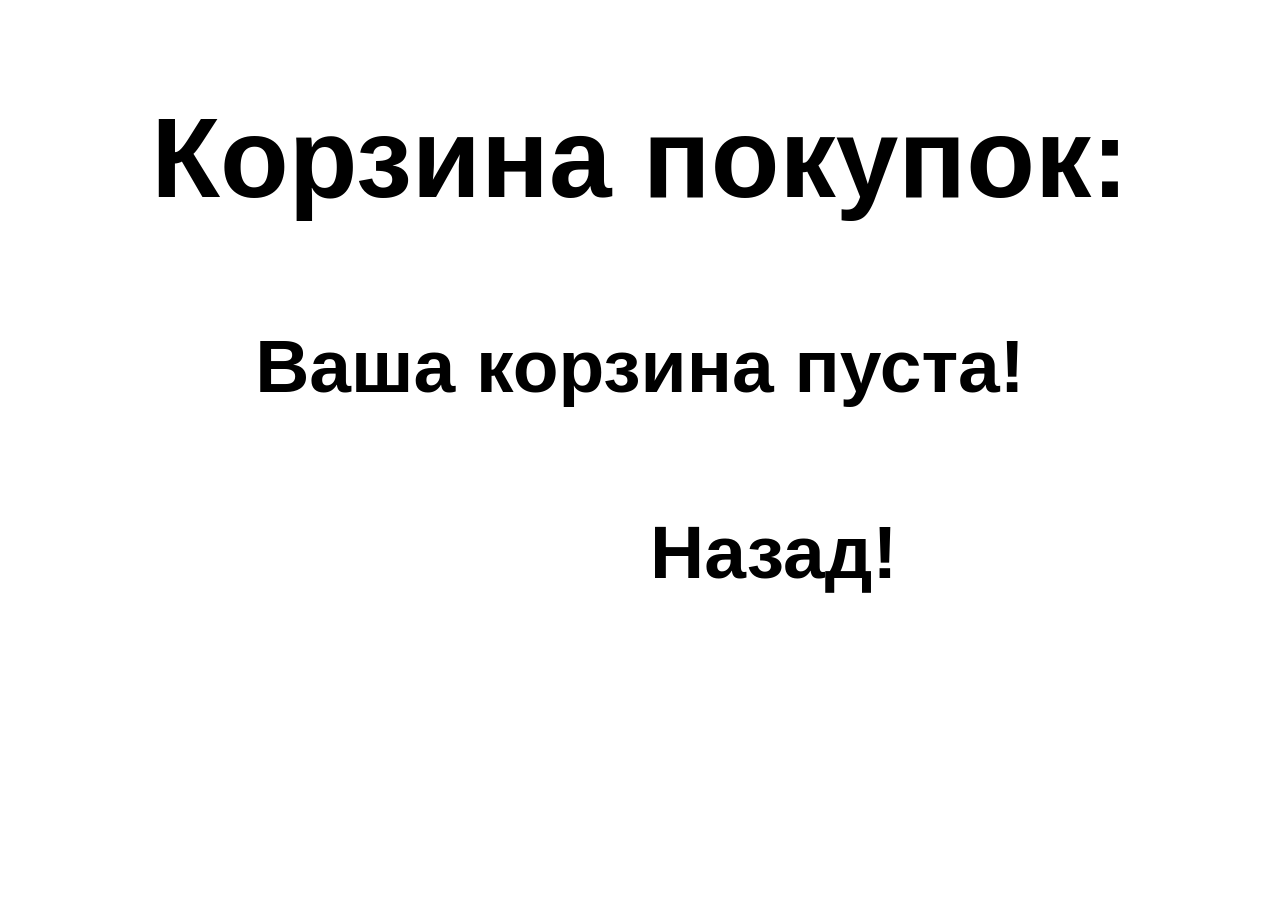
<file: basket.html>
<!DOCTYPE html>
<html lang="en">
<head>
    <meta charset="UTF-8">
    <meta name="viewport" content="width=device-width, initial-scale=1.0">
    <title>Document</title>
    <link rel="stylesheet" href="style.css">
</head>
<body>
<div class="basketh3">
    <H2>Корзина покупок:</H2>
    <h4>Ваша корзина пуста!</h4>
   </div>

<div class="basketa">
    <a href="WhiteHome.html">Назад!</a>
</div>  

</body>
</html>
</file>
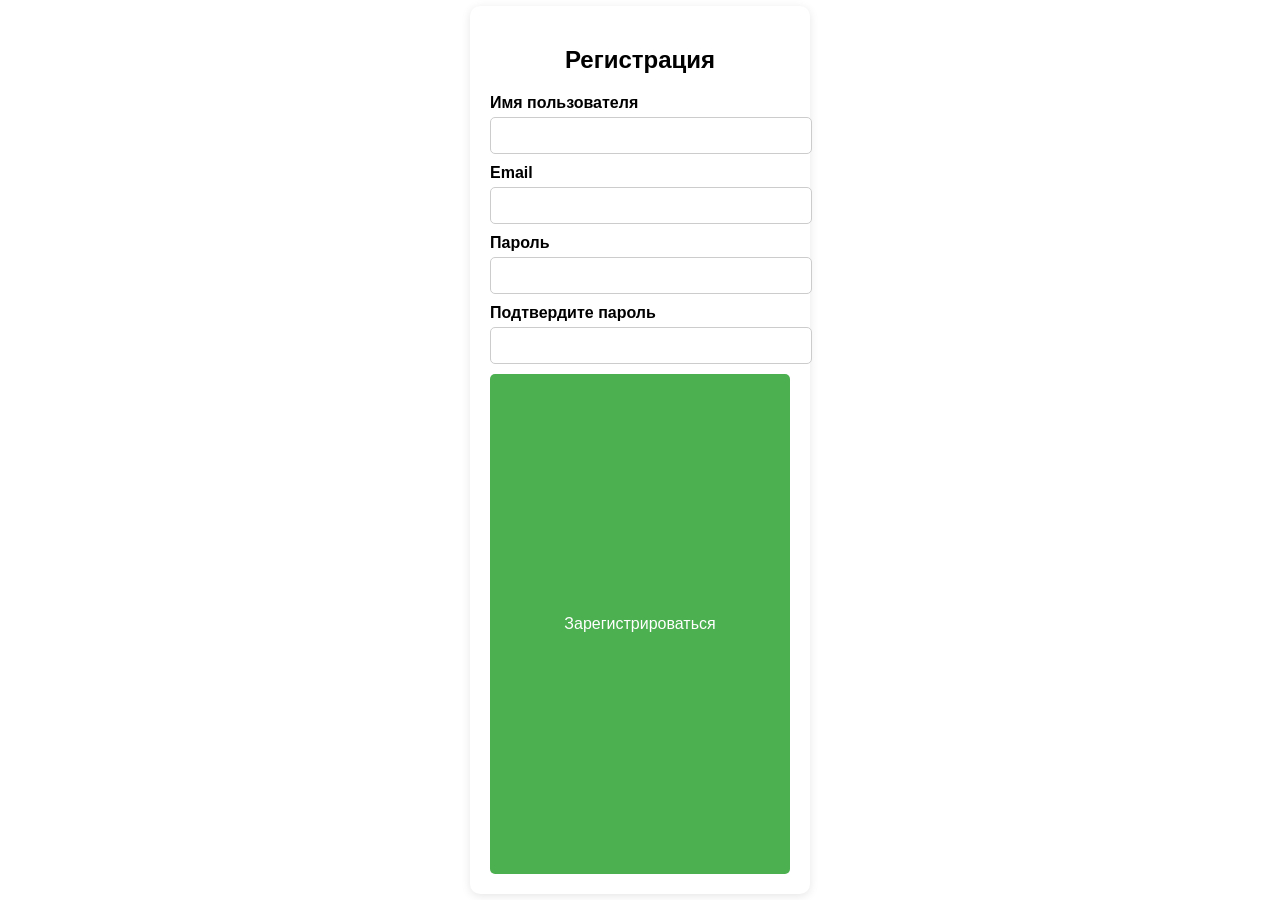
<file: login.html>
<!DOCTYPE html>
<html lang="en">
<head>
    <meta charset="UTF-8">
    <meta name="viewport" content="width=device-width, initial-scale=1.0">
    <title>Document</title>
    <link rel="stylesheet" href="style.css">
</head>
<body>
<div class="login">
    <div class="registration-form-container">
      <div class="registration-form">
        <h2>Регистрация</h2>
        <form action="#">
            <label for="username">Имя пользователя</label>
            <input type="text" id="username" name="username" required>
            
            <label for="email">Email</label>
            <input type="email" id="email" name="email" required>
            
            <label for="password">Пароль</label>
            <input type="password" id="password" name="password" required>
            
            <label for="confirm-password">Подтвердите пароль</label>
            <input type="password" id="confirm-password" name="confirm-password" required>

            <a href="WhiteHome.html"><button type="submit">Зарегистрироваться</button></a>
            
        </form>
    </div> 
</div>
</div>
</body>
</html>
</file>
<file: style.css>
html{
    font-family: Arial, Helvetica, sans-serif;
}

body{
    margin: 0; 
    padding: 0; 
}


header{
    display: flex;
    justify-content: flex-end;
    flex-direction: inherit;
    align-items: center;
    transition: transform 0.3s ease;
}

.container1 a{
    color: white;
    text-decoration: none;
}

header :hover{
    transform: scale(1.1);
}

header img{
    width: 75px;
    height: 75px;
}

header a{
    margin: 15px;
    color: rgb(0, 0, 0);
    text-decoration: none;
    font-weight: 600;
}

.BlackHomeHeader{
    background-color: #2f2f2f;
    color: rgb(255, 255, 255)   ;
}

.BlackHomeHeader a{
    color: white;
    text-decoration: none;
    font-weight: 600;
}

header img{
    transition: transform 0.3s ease;
}

header img:hover{
    transform: scale(1.1);
}

button{
    width: 250px;
    height: 500px;
    
}

.container1{
    display: flex;
    justify-content: space-around;
    
        
}

button {
    padding: 10px 20px; 
    font-size: 16px;
    cursor: pointer;
    border: none;
    color: white;
    border-radius: 5px;
    transition: background-color 0.3s;
    cursor: pointer;
    transition: transform 0.3s ease;

}

button:hover {
   
    transform: scale(1.1);
}


.left-button{
    background: linear-gradient(to bottom, #024aff, #4df0ff);
    
}

.right-button{
    background: linear-gradient(to bottom, #e387ff, #ff00bb);
}

.center-button{
    background: linear-gradient(to bottom, #7d7d7d, #ffffff);
}


button p{
    transform: rotate(-90deg);
    color: #ffffff;
    font-size: 85px;
    color: #ffffff;
    display: flex;
    justify-content: center;
    align-items: center;
    font-family: Arial, sans-serif; 
    font-weight: 600;
            
}

.vertical-line {
    height: 100px; 
    width: 100%; 
    background-color: black; 
    margin-top: 350px;
    color: white;
    display: flex; 
    justify-content: center; 
    align-items: center ;
    font-weight: 600;
    font-size: 50px;
}

.container2 img{
    width: 220px;

   
}

.container2{
    background-color: white;
    display: flex;
    justify-content: space-around;   
    padding-top: 50px;
}



.bacroundfon{
    font-weight: 900;
    color: white;
}

.bacroundfonblack{
    color: #2f2f2f;
}

.container2{
    background-color:#ffffff ;
}

.vertical-line-black{
    height: 100px; 
    width: 100%; 
    background-color: rgb(255, 255, 255); 
    margin-top: 350px;
    color: rgb(0, 0, 0);
    display: flex; 
    justify-content: center; 
    align-items: center ;
    font-weight: 600;
    font-size: 50px;
}

.container2black{
    background-color:#2f2f2f ;
    display: flex;
    justify-content: space-around;   
    padding-top: 50px;
}

.container2black img{
    width: 220px;
}

.registration-form-container {
    display: flex;
    justify-content: center;
    align-items: center;
    height: 100vh;
    width: 100%;
}

.womancloth-header{
    background-color: #e387ff;
}

.womancloth-header a{
    color: white;
    text-decoration: none;
    font-weight: 700;
    padding-right: 30px;
}

.registration-form {
    background-color: #fff;
    padding: 20px;
    border-radius: 10px;
    box-shadow: 0 2px 10px rgba(0, 0, 0, 0.1);
    width: 300px;
}

.registration-form h2 {
    margin-bottom: 20px;
    font-size: 24px;
    text-align: center;
}

.registration-form label {
    display: block;
    margin-bottom: 5px;
    font-weight: bold;
}

.registration-form input {
    width: 100%;
    padding: 10px;
    margin-bottom: 10px;
    border: 1px solid #ccc;
    border-radius: 5px;
}

.registration-form button {
    width: 100%;
    padding: 10px;
    background-color: #4CAF50;
    color: white;
    border: none;
    border-radius: 5px;
    cursor: pointer;
    font-size: 16px;
}

.registration-form button:hover {
    background-color: #45a049;
}


.buttonmancloth {
    display: flex;
    justify-content: space-around;
    align-items: center;
    flex-direction: column;
    padding: 40px;  
    
}

.mancloth-header{
    background-color: #4278ff;
    color: #ffffff;
    padding: 30px;
    font-weight: 700;
}

.mancloth-header a{
    color: #ffffff;
}


.buttonmancloth img{
    width: 220px;

}

.buttonmancloth h3{
    color: black;
    display: flex;
    justify-content: center;
}

.blok2{
    padding-top: 30px;
}

.basketh3{
    text-align: center;
    font-weight: 700;
    font-size: 75px;
    color: rgb(0, 0, 0);
    text-decoration: none;
}

.basketa a{
    text-align: center;
    font-weight: 700;
    font-size: 75px;
    color: rgb(0, 0, 0);
    text-decoration: none;
    padding-left: 650px;
    transition: transform 0.3s ease;
}



.basketa:hover{
    transform: scale(1.1);
}

footer{
    background-color: #e6e6e6;
}

footer a{
    display: flex;
    flex-direction: row;
    margin-top: 15px;
    color: rgb(0, 0, 0);
    text-decoration: none;
    font-weight: 700;
    font-size: 25px;
}

.kontactimg{
    display: flex;
    flex-direction: column; 
    width: 25px;
    padding-top: 20px;
    transition: transform 0.3s ease;
    cursor: pointer;
}



.kontactimg:hover{
    transform: scale(1.1);
}
</file>
